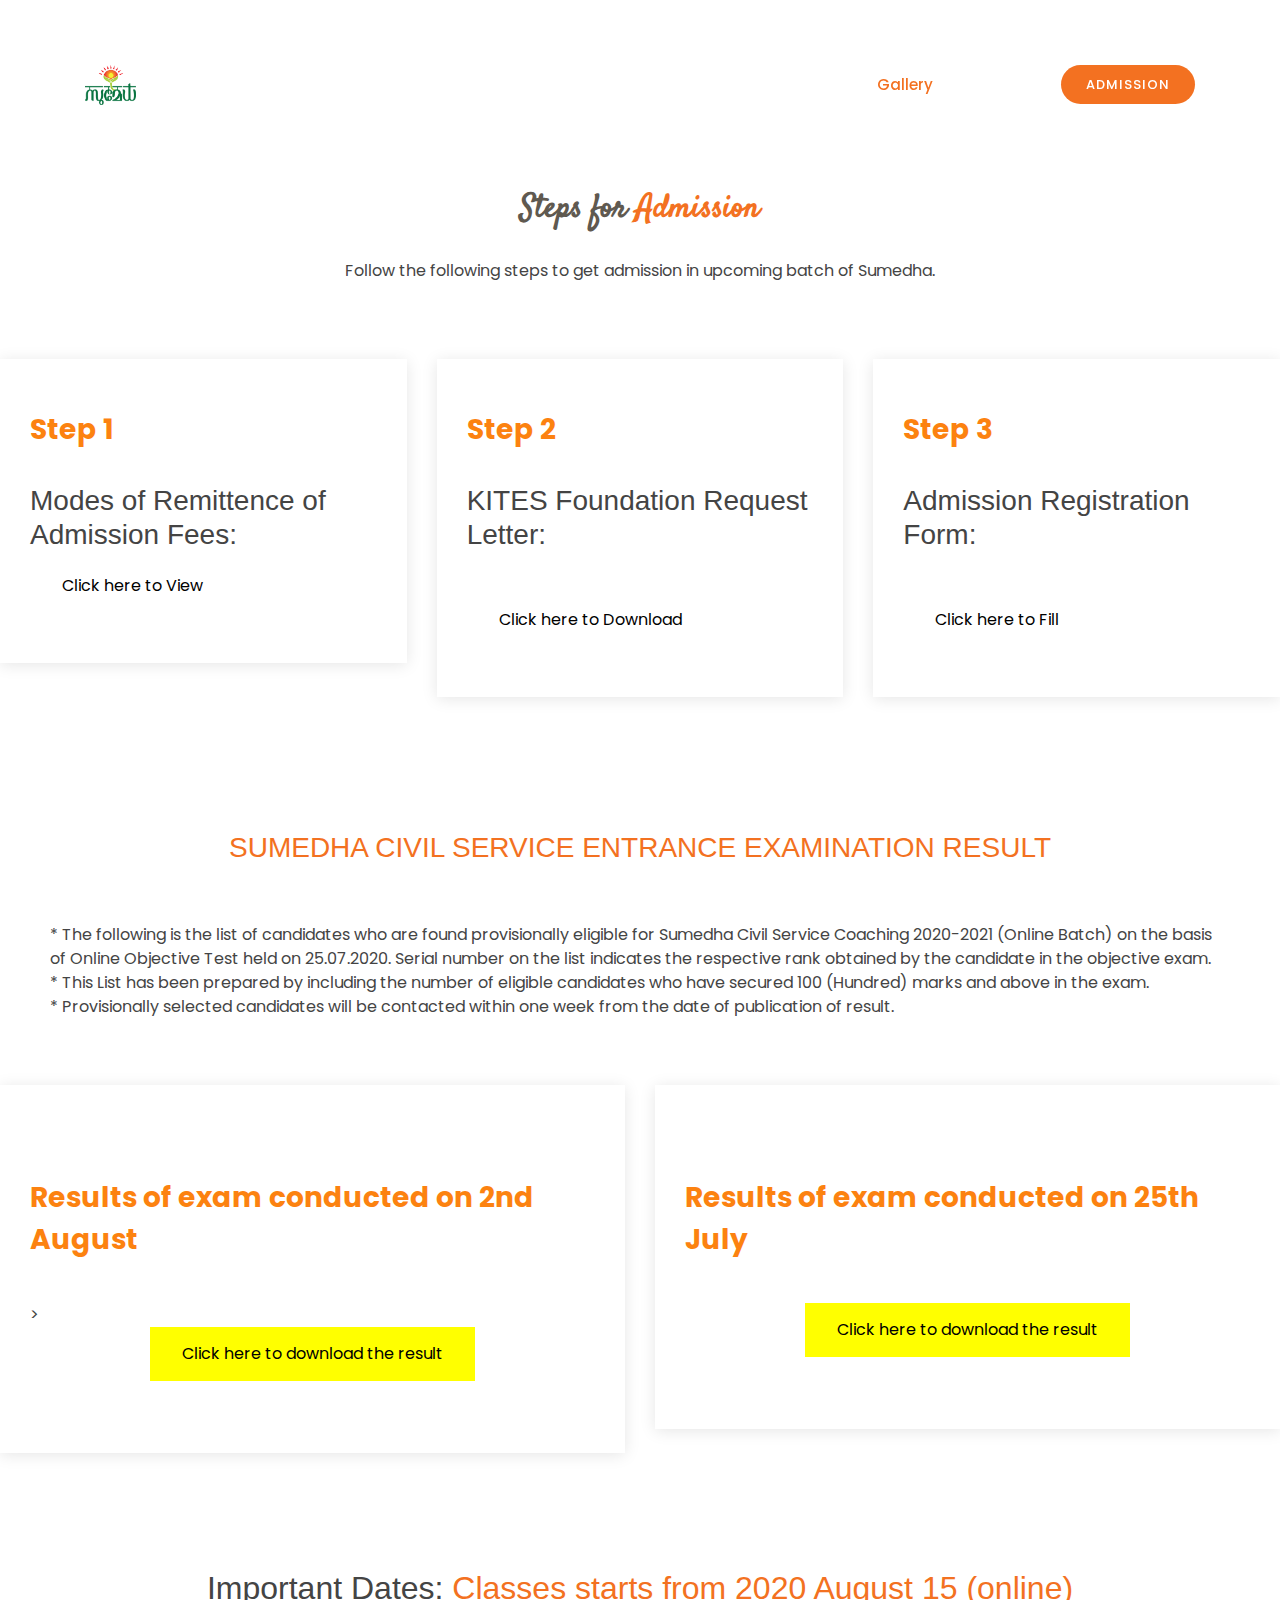
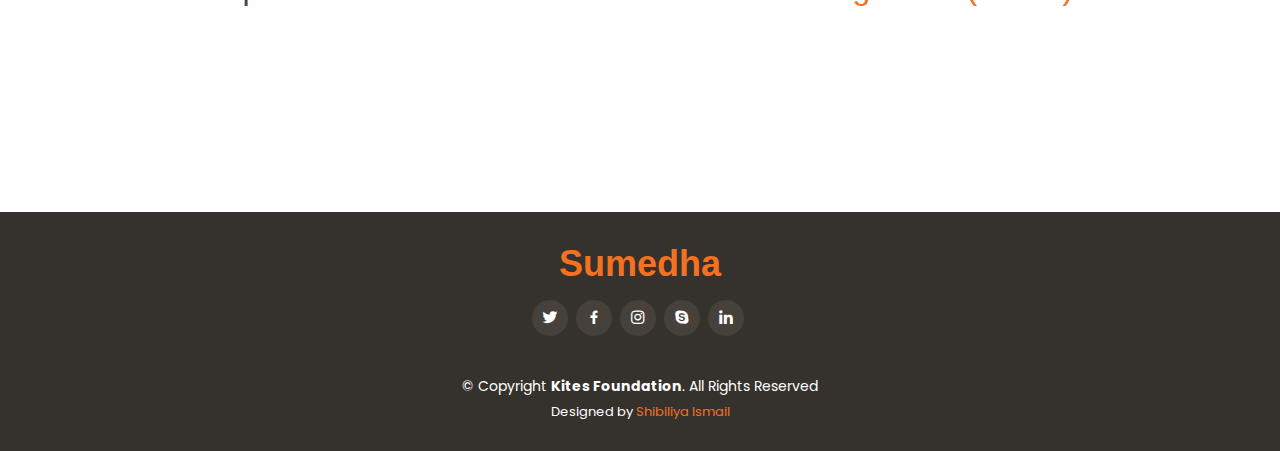
<file: adm.html>
<!DOCTYPE html>
<html lang="en">

<head>
  <meta charset="utf-8">
  <meta content="width=device-width, initial-scale=1.0" name="viewport">

  <title>Sumedha</title>
  <meta content="" name="descriptison">
  <meta content="" name="keywords">

  <!-- Favicons -->
  <link href="assets/img/logo.png" rel="icon">
  <link href="assets/img/logo.png" rel="apple-touch-icon">

  <!-- Google Fonts -->
  <link href="https://fonts.googleapis.com/css?family=Poppins:300,300i,400,400i,600,600i,700,700i|Satisfy|Comic+Neue:300,300i,400,400i,700,700i" rel="stylesheet">

  <!-- Vendor CSS Files -->
  <link href="assets/vendor/bootstrap/css/bootstrap.min.css" rel="stylesheet">
  <link href="assets/vendor/icofont/icofont.min.css" rel="stylesheet">
  <link href="assets/vendor/boxicons/css/boxicons.min.css" rel="stylesheet">
  <link href="assets/vendor/animate.css/animate.min.css" rel="stylesheet">
  <link href="assets/vendor/venobox/venobox.css" rel="stylesheet">
  <link href="assets/vendor/owl.carousel/assets/owl.carousel.min.css" rel="stylesheet">

  <!-- Template Main CSS File -->
  <link href="assets/css/style.css" rel="stylesheet">

 
</head>

<body>

  
  <!-- ======= Header ======= -->
  <header id="header" class="fixed-top d-flex align-items-center header-transparent">
    <div class="container d-flex align-items-center">

      <div class="logo mr-auto" >
        
        <!-- Uncomment below if you prefer to use an image logo -->
         <a href="index.html"><img src="assets/img/logo.png" alt="" class="img-fluid"></a>
        <!-- <h1 class="text-light"><a href="index.html"><span>Sumedha</span></a></h1>-->
      </div>

      <nav class="nav-menu d-none d-lg-block">
        <ul>
          <li ><a href="index.html">Home</a></li>
          <li><a href="index.html#about">About</a></li>
          <li><a href="index.html#dir">Director Board</a></li>
          
          <li><a href="index.html#projects">Projects</a></li>
          
          <!--<li class="dropdown">
            <a class="dropdown-toggle" data-toggle="dropdown" href="#projects">Projects
              <span class="caret"></span>
            </a>
            <ul class="dropdown-menu" style="color: #444444;">
              <li><a href="#projects" style="color: #444444;">Sumedha Civil Service Program</a></li>
              <li><a href="#tab-2" style="color: #444444;">Sumedha Quiz Festival</a></li>
              <li><a href="#tab-3" style="color: #444444;">Sumedha Club</a></li>
            </ul>
          </li>-->
          <li class="active"><a href="gallery.html">Gallery</a></li>
          
          <li><a href="index.html#contact">Contact</a></li>

          <li class="book-a-table text-center"><a href="adm.html">Admission</a></li>
        </ul>
      </nav><!--.nav-menu -->

    </div>
  </header><!-- End Header -->




<!-- ======= About Section ======= -->
<section id="adm" class="why-us">
    <div class="container">
        <div class="section-title">
            <h2><br><br><br>Steps for <span style="color: #f37121">Admission</span></h2></div>
            <center><p>
               Follow the following steps to get admission in upcoming batch of Sumedha. </p></center></div>
  
        
      </div>
  <section id="v" >
      <div class="row">

  
  
        <div class="col-lg-4 mt-4 mt-lg-0">
          <div class="box">
            <span>Step 1</span>
            <h3 style="font-family: 'Franklin Gothic Medium', 'Arial Narrow', Arial, sans-serif;"><br>Modes of Remittence of Admission Fees:<br></h3>
            <a href="fee.html">
                <button class="button" style="background-color:white;border: none;
                  color: black;
                  padding: 15px 32px;
                  text-align: center;
                  text-decoration: none;
                  display: inline-block;
                  font-size: 16px;">Click here to View</button></a></div>
        </div>
  
        <div class="col-lg-4 mt-4 mt-lg-0">
          <div class="box">
            <span>Step 2</span>
            <h3 style="font-family: 'Franklin Gothic Medium', 'Arial Narrow', Arial, sans-serif;"><br>KITES Foundation Request Letter:<br><br></h3>
            <a href="Request Letter.pdf"download>
                <button class="button" style="background-color:white;border: none;
                  color: black;
                  padding: 15px 32px;
                  text-align: center;
                  text-decoration: none;
                  display: inline-block;
                  font-size: 16px;">Click here to Download</button></a>
          </div>
        </div>
  
        <div class="col-lg-4 mt-4 mt-lg-0">
          <div class="box">
            <span>Step 3</span>
            <h3 style="font-family: 'Franklin Gothic Medium', 'Arial Narrow', Arial, sans-serif;"><br>Admission Registration Form:<br><br></h3>
            <a href="https://docs.google.com/forms/d/1WE13N4GthHQxSXQbkGsGd7Lsr4SzHvtrNeEb7pMchMk/edit?ts=5f2802df">
                <button class="button" style="background-color:white;border: none;
                  color: black;
                  padding: 15px 32px;
                  text-align: center;
                  text-decoration: none;
                  display: inline-block;
                  font-size: 16px;">Click here to Fill</button></a>
   </div>
        </div>
  
      </div>

      <div class="con">
          
  

    <center>
      <h3 style="font-family: 'Franklin Gothic Medium', 'Arial Narrow', Arial, sans-serif;color: #f37121;"><br><br><br><br>SUMEDHA CIVIL SERVICE ENTRANCE EXAMINATION RESULT</h3>

    </center>
    <p style="padding: 50px 50px;">* The following is the list of candidates who are found provisionally eligible for Sumedha Civil
      Service Coaching 2020-2021 (Online Batch) on the basis of Online Objective Test held on
      25.07.2020. Serial number on the list indicates the respective rank obtained by the candidate in
      the objective exam.<br>
      * This List has been prepared by including the number of eligible candidates who have secured
      100 (Hundred) marks and above in the exam.<br>
      * Provisionally selected candidates will be contacted within one week from the date of publication
      of result.</p>

      </div>
<div class="row">
  <div class="col-lg-6 mt-6 mt-lg-0">
    <div class="box">
      <span><br>Results of exam conducted on 2nd August<br><br></span>>
      <center><a href="SUMEDHA CIVIL SERVICE ENTRANCE EXAMINATION New.pdf" download><button class="button" style="background-color:yellow;border: none;
        color: black;
        padding: 15px 32px;
        text-align: center;
        text-decoration: none;
        display: inline-block;
        font-size: 16px;">Click here to download the result</button></a>
        <p><br></p></div>
      </center></div>
    <div class="col-lg-6 mt-6 mt-lg-0">
      <div class="box">
        <span><br>Results of exam conducted on 25th July<br><br></span>
         <center><a href="RESULT SUMEDHA CIVIL SERVICE ENTRANCE EXAMINATION (2).pdf" download><button class="button" style="background-color:yellow;border: none;
          color: black;
          padding: 15px 32px;
          text-align: center;
          text-decoration: none;
          display: inline-block;
          font-size: 16px;">Click here to download the result</button></a>
          <p><br></p></div>
        </center>
        </div>
    </div>
  </div>

</div>

      <center>
        <h2 style="font-family: 'Franklin Gothic Medium', 'Arial Narrow', Arial, sans-serif;"><br><br><br>Important Dates:<span style="color: #f37121;"> Classes starts from 2020 August 15 (online)<br><br><br></span></h2>
    </center>    
    
    </section>
    </div>
  </section><!-- End Whu Us Section -->





  <!-- ======= Footer ======= -->
  <footer id="footer">
    <div class="container">
      <h3 style="font-style: normal; font-family: Arial, Helvetica, sans-serif;">Sumedha</h3>
      
      <div class="social-links">
        <a href="#" class="twitter"><i class="bx bxl-twitter"></i></a>
        <a href="#" class="facebook"><i class="bx bxl-facebook"></i></a>
        <a href="#" class="instagram"><i class="bx bxl-instagram"></i></a>
        <a href="#" class="google-plus"><i class="bx bxl-skype"></i></a>
        <a href="#" class="linkedin"><i class="bx bxl-linkedin"></i></a>
      </div>
      <div class="copyright">
        &copy; Copyright <strong><span>Kites Foundation</span></strong>. All Rights Reserved
      </div>
      <div class="credits">
        <!-- All the links in the footer should remain intact. -->
        <!-- You can delete the links only if you purchased the pro version. -->
        <!-- Licensing information: https://bootstrapmade.com/license/ -->
        <!-- Purchase the pro version with working PHP/AJAX contact form: https://bootstrapmade.com/delicious-free-restaurant-bootstrap-theme/ -->
        Designed by <a href="https://bootstrapmade.com/">Shibiliya Ismail</a>
      </div>
    </div>
  </footer><!-- End Footer -->

  <a href="#" class="back-to-top"><i class="icofont-simple-up"></i></a>

  <!-- Vendor JS Files -->
  <script src="assets/vendor/jquery/jquery.min.js"></script>
  <script src="assets/vendor/bootstrap/js/bootstrap.bundle.min.js"></script>
  <script src="assets/vendor/jquery.easing/jquery.easing.min.js"></script>
  <script src="assets/vendor/php-email-form/validate.js"></script>
  <script src="assets/vendor/jquery-sticky/jquery.sticky.js"></script>
  <script src="assets/vendor/isotope-layout/isotope.pkgd.min.js"></script>
  <script src="assets/vendor/venobox/venobox.min.js"></script>
  <script src="assets/vendor/owl.carousel/owl.carousel.min.js"></script>

  <!-- Template Main JS File -->
  <script src="assets/js/main.js"></script>
  <script>
    $(function()
    {
        function after_form_submitted(data)
        {
            if(data.result == 'success')
            {
                $('form#reused_form').hide();
                $('#success_message').show();
                $('#error_message').hide();
            }
            else
            {
                $('#error_message').append('<ul></ul>');
    
                jQuery.each(data.errors,function(key,val)
                {
                    $('#error_message ul').append('<li>'+key+':'+val+'</li>');
                });
                $('#success_message').hide();
                $('#error_message').show();
    
                //reverse the response on the button
                $('button[type="button"]', $form).each(function()
                {
                    $btn = $(this);
                    label = $btn.prop('orig_label');
                    if(label)
                    {
                        $btn.prop('type','submit' );
                        $btn.text(label);
                        $btn.prop('orig_label','');
                    }
                });
    
            }//else
        }
    
      $('#reused_form').submit(function(e)
          {
            e.preventDefault();
    
            $form = $(this);
            //show some response on the button
            $('button[type="submit"]', $form).each(function()
            {
                $btn = $(this);
                $btn.prop('type','button' );
                $btn.prop('orig_label',$btn.text());
                $btn.text('Sending ...');
            });
    
    
                        $.ajax({
                    type: "POST",
                    url: 'contact.php',
                    data: $form.serialize(),
                    success: after_form_submitted,
                    dataType: 'json'
                });
    
          });
    });
    </script>
</body>

</html>
</file>
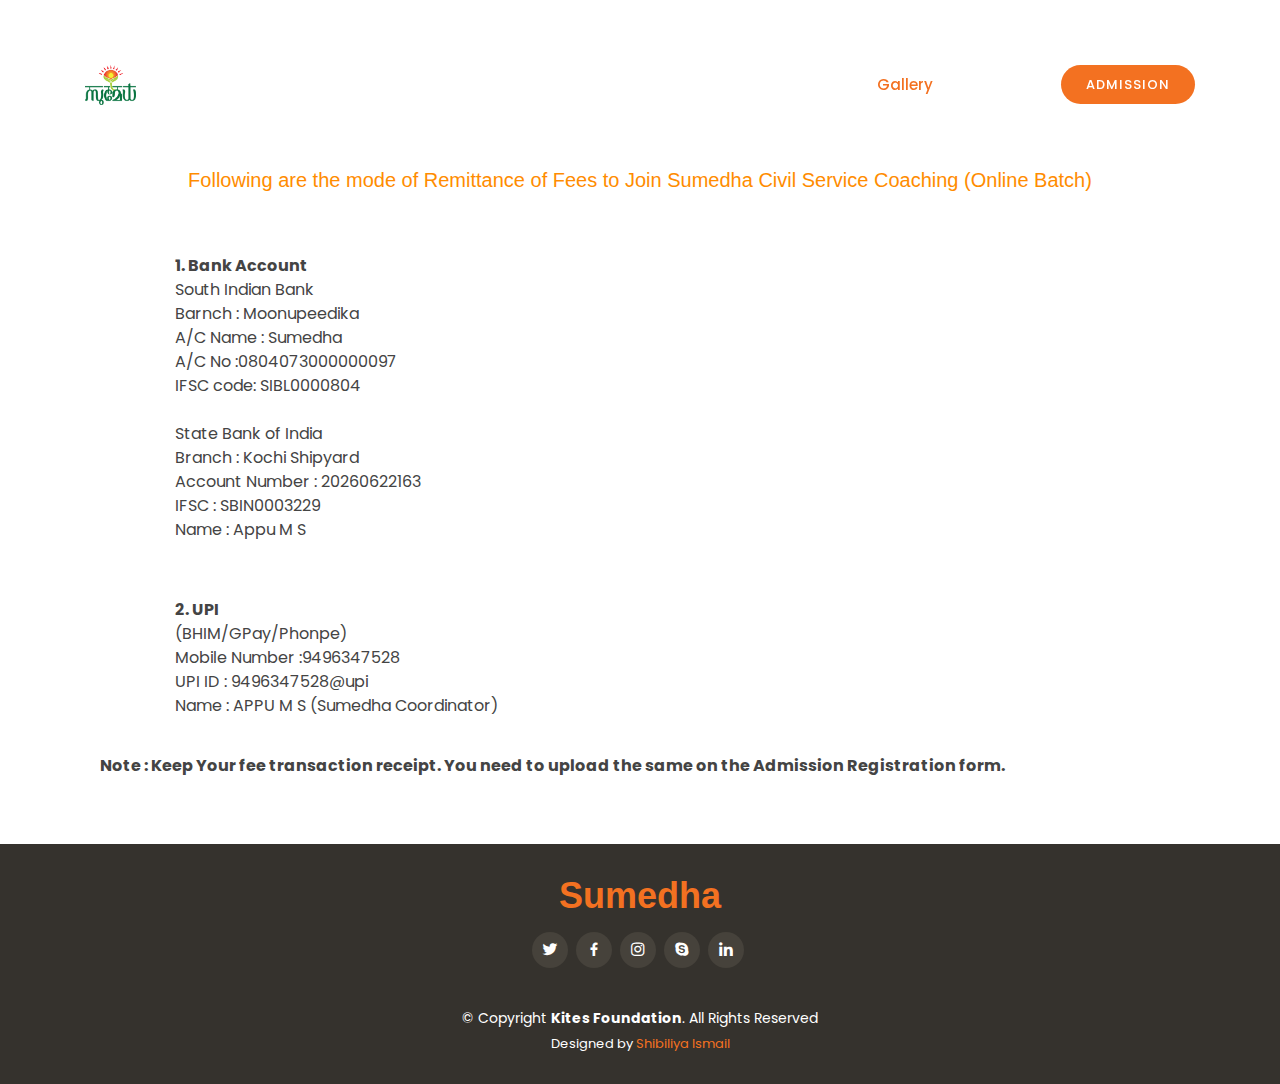
<file: fee.html>
<!DOCTYPE html>
<html lang="en">

<head>
  <meta charset="utf-8">
  <meta content="width=device-width, initial-scale=1.0" name="viewport">

  <title>Sumedha</title>
  <meta content="" name="descriptison">
  <meta content="" name="keywords">

  <!-- Favicons -->
  <link href="assets/img/logo.png" rel="icon">
  <link href="assets/img/logo.png" rel="apple-touch-icon">

  <!-- Google Fonts -->
  <link href="https://fonts.googleapis.com/css?family=Poppins:300,300i,400,400i,600,600i,700,700i|Satisfy|Comic+Neue:300,300i,400,400i,700,700i" rel="stylesheet">

  <!-- Vendor CSS Files -->
  <link href="assets/vendor/bootstrap/css/bootstrap.min.css" rel="stylesheet">
  <link href="assets/vendor/icofont/icofont.min.css" rel="stylesheet">
  <link href="assets/vendor/boxicons/css/boxicons.min.css" rel="stylesheet">
  <link href="assets/vendor/animate.css/animate.min.css" rel="stylesheet">
  <link href="assets/vendor/venobox/venobox.css" rel="stylesheet">
  <link href="assets/vendor/owl.carousel/assets/owl.carousel.min.css" rel="stylesheet">

  <!-- Template Main CSS File -->
  <link href="assets/css/style.css" rel="stylesheet">

 
</head>

<body>

  
  <!-- ======= Header ======= -->
  <header id="header" class="fixed-top d-flex align-items-center header-transparent">
    <div class="container d-flex align-items-center">

      <div class="logo mr-auto" >
        
        <!-- Uncomment below if you prefer to use an image logo -->
         <a href="index.html"><img src="assets/img/logo.png" alt="" class="img-fluid"></a>
        <!-- <h1 class="text-light"><a href="index.html"><span>Sumedha</span></a></h1>-->
      </div>

      <nav class="nav-menu d-none d-lg-block">
        <ul>
          <li ><a href="index.html">Home</a></li>
          <li><a href="index.html#about">About</a></li>
          <li><a href="index.html#dir">Director Board</a></li>
          
          <li><a href="index.html#projects">Projects</a></li>
          
          <!--<li class="dropdown">
            <a class="dropdown-toggle" data-toggle="dropdown" href="#projects">Projects
              <span class="caret"></span>
            </a>
            <ul class="dropdown-menu" style="color: #444444;">
              <li><a href="#projects" style="color: #444444;">Sumedha Civil Service Program</a></li>
              <li><a href="#tab-2" style="color: #444444;">Sumedha Quiz Festival</a></li>
              <li><a href="#tab-3" style="color: #444444;">Sumedha Club</a></li>
            </ul>
          </li>-->
          <li class="active"><a href="gallery.html">Gallery</a></li>
          
          <li><a href="index.html#contact">Contact</a></li>

          <li class="book-a-table text-center"><a href="adm.html">Admission</a></li>
        </ul>
      </nav><!--.nav-menu -->

    </div>
  </header><!-- End Header -->




  <center>
    <h5 style="color:	#FF8C00;font-family: Arial, Helvetica, sans-serif;"><br />
    <br />
    <br />
    <br />
    <br>
    <br>
    <br>
    Following are the mode of Remittance of Fees to Join Sumedha Civil Service Coaching (Online Batch)<br><br></h5></center>
    
    <p style="padding: 30px 175px;">  
    <strong>1. Bank Account</strong><br />
    South Indian Bank<br />
    Barnch : Moonupeedika<br />
    A/C Name : Sumedha<br />
    A/C No :0804073000000097<br />
    IFSC code: SIBL0000804<br /><br />
    State Bank of India<br />
    Branch : Kochi Shipyard<br />
    Account Number : 20260622163<br />
    IFSC : SBIN0003229<br />
    Name : Appu M S
    
    <p style="padding: 10px 175px;">
    <strong>2. UPI</strong><br />
    (BHIM/GPay/Phonpe)<br />
    Mobile Number :9496347528<br />
    UPI ID : 9496347528@upi<br />
    Name : APPU M S (Sumedha Coordinator)<br />
    <p style="padding: 10px 100px;">
    <strong>Note : Keep Your fee transaction receipt. You need to upload the same on the Admission Registration form.</strong>
    
      <p><br></p></div>
    </center>
    
    
    
    





  <!-- ======= Footer ======= -->
  <footer id="footer">
    <div class="container">
      <h3 style="font-style: normal; font-family: Arial, Helvetica, sans-serif;">Sumedha</h3>
      
      <div class="social-links">
        <a href="#" class="twitter"><i class="bx bxl-twitter"></i></a>
        <a href="#" class="facebook"><i class="bx bxl-facebook"></i></a>
        <a href="#" class="instagram"><i class="bx bxl-instagram"></i></a>
        <a href="#" class="google-plus"><i class="bx bxl-skype"></i></a>
        <a href="#" class="linkedin"><i class="bx bxl-linkedin"></i></a>
      </div>
      <div class="copyright">
        &copy; Copyright <strong><span>Kites Foundation</span></strong>. All Rights Reserved
      </div>
      <div class="credits">
        <!-- All the links in the footer should remain intact. -->
        <!-- You can delete the links only if you purchased the pro version. -->
        <!-- Licensing information: https://bootstrapmade.com/license/ -->
        <!-- Purchase the pro version with working PHP/AJAX contact form: https://bootstrapmade.com/delicious-free-restaurant-bootstrap-theme/ -->
        Designed by <a href="https://bootstrapmade.com/">Shibiliya Ismail</a>
      </div>
    </div>
  </footer><!-- End Footer -->

  <a href="#" class="back-to-top"><i class="icofont-simple-up"></i></a>

  <!-- Vendor JS Files -->
  <script src="assets/vendor/jquery/jquery.min.js"></script>
  <script src="assets/vendor/bootstrap/js/bootstrap.bundle.min.js"></script>
  <script src="assets/vendor/jquery.easing/jquery.easing.min.js"></script>
  <script src="assets/vendor/php-email-form/validate.js"></script>
  <script src="assets/vendor/jquery-sticky/jquery.sticky.js"></script>
  <script src="assets/vendor/isotope-layout/isotope.pkgd.min.js"></script>
  <script src="assets/vendor/venobox/venobox.min.js"></script>
  <script src="assets/vendor/owl.carousel/owl.carousel.min.js"></script>

  <!-- Template Main JS File -->
  <script src="assets/js/main.js"></script>
  <script>
    $(function()
    {
        function after_form_submitted(data)
        {
            if(data.result == 'success')
            {
                $('form#reused_form').hide();
                $('#success_message').show();
                $('#error_message').hide();
            }
            else
            {
                $('#error_message').append('<ul></ul>');
    
                jQuery.each(data.errors,function(key,val)
                {
                    $('#error_message ul').append('<li>'+key+':'+val+'</li>');
                });
                $('#success_message').hide();
                $('#error_message').show();
    
                //reverse the response on the button
                $('button[type="button"]', $form).each(function()
                {
                    $btn = $(this);
                    label = $btn.prop('orig_label');
                    if(label)
                    {
                        $btn.prop('type','submit' );
                        $btn.text(label);
                        $btn.prop('orig_label','');
                    }
                });
    
            }//else
        }
    
      $('#reused_form').submit(function(e)
          {
            e.preventDefault();
    
            $form = $(this);
            //show some response on the button
            $('button[type="submit"]', $form).each(function()
            {
                $btn = $(this);
                $btn.prop('type','button' );
                $btn.prop('orig_label',$btn.text());
                $btn.text('Sending ...');
            });
    
    
                        $.ajax({
                    type: "POST",
                    url: 'contact.php',
                    data: $form.serialize(),
                    success: after_form_submitted,
                    dataType: 'json'
                });
    
          });
    });
    </script>
</body>

</html>
</file>
<file: assets/vendor/venobox/venobox.css>
/* ------ venobox.css --------*/
.vbox-overlay *, .vbox-overlay *:before, .vbox-overlay *:after{
    -webkit-backface-visibility: hidden;
    -webkit-box-sizing:border-box;
    -moz-box-sizing:border-box;
    box-sizing:border-box;
}
.vbox-overlay * { 
    -webkit-backface-visibility: visible;
    backface-visibility: visible;
}
.vbox-overlay{
    display: -webkit-flex;
    display: flex;
    -webkit-flex-direction: column;
    flex-direction: column;
    -webkit-justify-content: center;
    justify-content: center;
    -webkit-align-items: center;
    align-items: center;
    position: fixed;
    left: 0;
    top: 0;
    bottom: 0;
    right: 0;
    z-index: 999999;
}

/* ----- navigation ----- */
.vbox-title{
    width: 100%;
    height: 40px;
    float: left;
    text-align: center;
    line-height: 28px;
    font-size: 12px;
    padding: 6px 50px;
    overflow: hidden;
    position: fixed;
    display: none;
    left: 0;
    z-index: 89;
}
.vbox-close{
    cursor: pointer;
    position: fixed;
    top: -1px;
    right: 0;
    width: 50px;
    height: 40px;
    padding: 6px;
    display: block;
    background-position:10px center;
    overflow: hidden;
    font-size: 24px;
    line-height: 1;
    text-align: center;
    z-index: 99;
}
.vbox-left{
    cursor: pointer;
    position: fixed;
    left: 0;
    height: 40px;
    overflow: hidden;
    line-height: 28px;
    font-size: 12px;
    z-index: 99;
    display: flex;
    align-items:center;
}
.vbox-num{
    display: inline-block;
    margin: 6px 0 6px 15px;
}
/* ----- Social share ----- */
.vbox-share{
    line-height: 28px;
    font-size: 12px;
    overflow: hidden;
    position: fixed;
    left: 0;
    z-index: 98;
    display: flex;
    align-items:center;
    justify-content: center;
    width: 100%;
    text-align: center;
}
.vbox-share svg{
    max-height: 28px;
    width: 28px;
    z-index: 10;
    margin-left: 12px;
    margin-top: 6px;
    margin-bottom: 6px;
    vertical-align: middle;
}


/* ----- navigation ARROWS ----- */
.vbox-next, .vbox-prev{
    position: fixed;
    top: 50%;
    margin-top: -15px;
    overflow: hidden;
    cursor: pointer;
    display: block;
    width: 45px;
    height: 45px;
    z-index: 99;
}
.vbox-next span, .vbox-prev span{
    position: relative;
    width: 20px;
    height: 20px;
    border: 2px solid transparent;
    border-top-color: #B6B6B6;
    border-right-color: #B6B6B6;
    text-indent: -100px;
    position: absolute;
    top: 8px;
    display: block;
}
.vbox-prev{
    left: 15px;
}
.vbox-next{
    right: 15px;
}
.vbox-prev span{
    left: 10px;
    -ms-transform: rotate(-135deg);
    -webkit-transform: rotate(-135deg);
    transform: rotate(-135deg);
}
.vbox-next span{
    -ms-transform: rotate(45deg);
    -webkit-transform: rotate(45deg);
    transform: rotate(45deg);
    right: 10px;
}
/* ------- inline window ------ */
.vbox-inline{
    width: 420px;
    height: 315px;
    height: 70vh;
    padding: 10px;
    background: #fff;
    margin: 0 auto;
    overflow: auto;
    text-align: left;
}
/* ------- Video & iFrames window ------ */
.venoframe{
    max-width: 100%;
    width: 100%;
    border: none;
    width: 100%;
    height: 260px;
    height: 70vh;
}
.venoframe.vbvid{
    height: 260px;
}
@media (min-width: 768px) {
    .venoframe, .vbox-inline{
        width: 90%;
        height: 360px;
        height: 70vh;
    }
    .venoframe.vbvid{
        width: 640px;
        height: 360px;
    }
}
@media (min-width: 992px) {
    .venoframe, .vbox-inline{
        max-width: 1200px;
        width: 80%;
        height: 540px;
        height: 70vh;
    }
    .venoframe.vbvid{
        width: 960px;
        height: 540px;
    }
}
/* 
Please do NOT edit this part! 
or at least read this note: http://i.imgur.com/7C0ws9e.gif
*/
.vbox-open{
    overflow: hidden;
}
.vbox-container{
    position: absolute;
    left: 0;
    right: 0;
    top: 0;
    bottom: 0;
    overflow-x: hidden;
    overflow-y: scroll;
    overflow-scrolling: touch;
    -webkit-overflow-scrolling: touch;
    z-index: 20;
    max-height: 100%;

}

.vbox-content{
    text-align: center;
    float: left;
    width: 100%;
    position: relative;
    overflow: hidden;
    padding: 20px 4%;
}
.vbox-container img{
    max-width: 100%;
    height: auto;
}
.vbox-figlio{
    box-shadow: 0 0 12px rgba(0,0,0,0.19), 0 6px 6px rgba(0,0,0,0.23);
    max-width: 100%;
    text-align: initial;
}
img.vbox-figlio{
    -webkit-user-select: none;
-khtml-user-select: none;
-moz-user-select: none;
-o-user-select: none;
user-select: none;
}
.vbox-content.swipe-left{
    margin-left: -200px !important;
}
.vbox-content.swipe-right{
    margin-left: 200px !important;
}
.vbox-animated{
    webkit-transition: margin 300ms ease-out;
    transition: margin 300ms ease-out;
}

/* ---------- preloader ----------
 * SPINKIT 
 * http://tobiasahlin.com/spinkit/
-------------------------------- */
.sk-double-bounce,.sk-rotating-plane{width:40px;height:40px;margin:40px auto}.sk-rotating-plane{background-color:#333;-webkit-animation:sk-rotatePlane 1.2s infinite ease-in-out;animation:sk-rotatePlane 1.2s infinite ease-in-out}@-webkit-keyframes sk-rotatePlane{0%{-webkit-transform:perspective(120px) rotateX(0) rotateY(0);transform:perspective(120px) rotateX(0) rotateY(0)}50%{-webkit-transform:perspective(120px) rotateX(-180.1deg) rotateY(0);transform:perspective(120px) rotateX(-180.1deg) rotateY(0)}100%{-webkit-transform:perspective(120px) rotateX(-180deg) rotateY(-179.9deg);transform:perspective(120px) rotateX(-180deg) rotateY(-179.9deg)}}@keyframes sk-rotatePlane{0%{-webkit-transform:perspective(120px) rotateX(0) rotateY(0);transform:perspective(120px) rotateX(0) rotateY(0)}50%{-webkit-transform:perspective(120px) rotateX(-180.1deg) rotateY(0);transform:perspective(120px) rotateX(-180.1deg) rotateY(0)}100%{-webkit-transform:perspective(120px) rotateX(-180deg) rotateY(-179.9deg);transform:perspective(120px) rotateX(-180deg) rotateY(-179.9deg)}}.sk-double-bounce{position:relative}.sk-double-bounce .sk-child{width:100%;height:100%;border-radius:50%;background-color:#333;opacity:.6;position:absolute;top:0;left:0;-webkit-animation:sk-doubleBounce 2s infinite ease-in-out;animation:sk-doubleBounce 2s infinite ease-in-out}.sk-chasing-dots .sk-child,.sk-spinner-pulse,.sk-three-bounce .sk-child{background-color:#333;border-radius:100%}.sk-double-bounce .sk-double-bounce2{-webkit-animation-delay:-1s;animation-delay:-1s}@-webkit-keyframes sk-doubleBounce{0%,100%{-webkit-transform:scale(0);transform:scale(0)}50%{-webkit-transform:scale(1);transform:scale(1)}}@keyframes sk-doubleBounce{0%,100%{-webkit-transform:scale(0);transform:scale(0)}50%{-webkit-transform:scale(1);transform:scale(1)}}.sk-wave{margin:40px auto;width:50px;height:40px;text-align:center;font-size:10px}.sk-wave .sk-rect{background-color:#333;height:100%;width:6px;display:inline-block;-webkit-animation:sk-waveStretchDelay 1.2s infinite ease-in-out;animation:sk-waveStretchDelay 1.2s infinite ease-in-out}.sk-wave .sk-rect1{-webkit-animation-delay:-1.2s;animation-delay:-1.2s}.sk-wave .sk-rect2{-webkit-animation-delay:-1.1s;animation-delay:-1.1s}.sk-wave .sk-rect3{-webkit-animation-delay:-1s;animation-delay:-1s}.sk-wave .sk-rect4{-webkit-animation-delay:-.9s;animation-delay:-.9s}.sk-wave .sk-rect5{-webkit-animation-delay:-.8s;animation-delay:-.8s}@-webkit-keyframes sk-waveStretchDelay{0%,100%,40%{-webkit-transform:scaleY(.4);transform:scaleY(.4)}20%{-webkit-transform:scaleY(1);transform:scaleY(1)}}@keyframes sk-waveStretchDelay{0%,100%,40%{-webkit-transform:scaleY(.4);transform:scaleY(.4)}20%{-webkit-transform:scaleY(1);transform:scaleY(1)}}.sk-wandering-cubes{margin:40px auto;width:40px;height:40px;position:relative}.sk-wandering-cubes .sk-cube{background-color:#333;width:10px;height:10px;position:absolute;top:0;left:0;-webkit-animation:sk-wanderingCube 1.8s ease-in-out -1.8s infinite both;animation:sk-wanderingCube 1.8s ease-in-out -1.8s infinite both}.sk-chasing-dots,.sk-spinner-pulse{width:40px;height:40px;margin:40px auto}.sk-wandering-cubes .sk-cube2{-webkit-animation-delay:-.9s;animation-delay:-.9s}@-webkit-keyframes sk-wanderingCube{0%{-webkit-transform:rotate(0);transform:rotate(0)}25%{-webkit-transform:translateX(30px) rotate(-90deg) scale(.5);transform:translateX(30px) rotate(-90deg) scale(.5)}50%{-webkit-transform:translateX(30px) translateY(30px) rotate(-179deg);transform:translateX(30px) translateY(30px) rotate(-179deg)}50.1%{-webkit-transform:translateX(30px) translateY(30px) rotate(-180deg);transform:translateX(30px) translateY(30px) rotate(-180deg)}75%{-webkit-transform:translateX(0) translateY(30px) rotate(-270deg) scale(.5);transform:translateX(0) translateY(30px) rotate(-270deg) scale(.5)}100%{-webkit-transform:rotate(-360deg);transform:rotate(-360deg)}}@keyframes sk-wanderingCube{0%{-webkit-transform:rotate(0);transform:rotate(0)}25%{-webkit-transform:translateX(30px) rotate(-90deg) scale(.5);transform:translateX(30px) rotate(-90deg) scale(.5)}50%{-webkit-transform:translateX(30px) translateY(30px) rotate(-179deg);transform:translateX(30px) translateY(30px) rotate(-179deg)}50.1%{-webkit-transform:translateX(30px) translateY(30px) rotate(-180deg);transform:translateX(30px) translateY(30px) rotate(-180deg)}75%{-webkit-transform:translateX(0) translateY(30px) rotate(-270deg) scale(.5);transform:translateX(0) translateY(30px) rotate(-270deg) scale(.5)}100%{-webkit-transform:rotate(-360deg);transform:rotate(-360deg)}}.sk-spinner-pulse{-webkit-animation:sk-pulseScaleOut 1s infinite ease-in-out;animation:sk-pulseScaleOut 1s infinite ease-in-out}@-webkit-keyframes sk-pulseScaleOut{0%{-webkit-transform:scale(0);transform:scale(0)}100%{-webkit-transform:scale(1);transform:scale(1);opacity:0}}@keyframes sk-pulseScaleOut{0%{-webkit-transform:scale(0);transform:scale(0)}100%{-webkit-transform:scale(1);transform:scale(1);opacity:0}}.sk-chasing-dots{position:relative;text-align:center;-webkit-animation:sk-chasingDotsRotate 2s infinite linear;animation:sk-chasingDotsRotate 2s infinite linear}.sk-chasing-dots .sk-child{width:60%;height:60%;display:inline-block;position:absolute;top:0;-webkit-animation:sk-chasingDotsBounce 2s infinite ease-in-out;animation:sk-chasingDotsBounce 2s infinite ease-in-out}.sk-chasing-dots .sk-dot2{top:auto;bottom:0;-webkit-animation-delay:-1s;animation-delay:-1s}@-webkit-keyframes sk-chasingDotsRotate{100%{-webkit-transform:rotate(360deg);transform:rotate(360deg)}}@keyframes sk-chasingDotsRotate{100%{-webkit-transform:rotate(360deg);transform:rotate(360deg)}}@-webkit-keyframes sk-chasingDotsBounce{0%,100%{-webkit-transform:scale(0);transform:scale(0)}50%{-webkit-transform:scale(1);transform:scale(1)}}@keyframes sk-chasingDotsBounce{0%,100%{-webkit-transform:scale(0);transform:scale(0)}50%{-webkit-transform:scale(1);transform:scale(1)}}.sk-three-bounce{margin:40px auto;width:80px;text-align:center}.sk-three-bounce .sk-child{width:20px;height:20px;display:inline-block;-webkit-animation:sk-three-bounce 1.4s ease-in-out 0s infinite both;animation:sk-three-bounce 1.4s ease-in-out 0s infinite both}.sk-circle .sk-child:before,.sk-fading-circle .sk-circle:before{display:block;border-radius:100%;content:'';background-color:#333}.sk-three-bounce .sk-bounce1{-webkit-animation-delay:-.32s;animation-delay:-.32s}.sk-three-bounce .sk-bounce2{-webkit-animation-delay:-.16s;animation-delay:-.16s}@-webkit-keyframes sk-three-bounce{0%,100%,80%{-webkit-transform:scale(0);transform:scale(0)}40%{-webkit-transform:scale(1);transform:scale(1)}}@keyframes sk-three-bounce{0%,100%,80%{-webkit-transform:scale(0);transform:scale(0)}40%{-webkit-transform:scale(1);transform:scale(1)}}.sk-circle{margin:40px auto;width:40px;height:40px;position:relative}.sk-circle .sk-child{width:100%;height:100%;position:absolute;left:0;top:0}.sk-circle .sk-child:before{margin:0 auto;width:15%;height:15%;-webkit-animation:sk-circleBounceDelay 1.2s infinite ease-in-out both;animation:sk-circleBounceDelay 1.2s infinite ease-in-out both}.sk-circle .sk-circle2{-webkit-transform:rotate(30deg);-ms-transform:rotate(30deg);transform:rotate(30deg)}.sk-circle .sk-circle3{-webkit-transform:rotate(60deg);-ms-transform:rotate(60deg);transform:rotate(60deg)}.sk-circle .sk-circle4{-webkit-transform:rotate(90deg);-ms-transform:rotate(90deg);transform:rotate(90deg)}.sk-circle .sk-circle5{-webkit-transform:rotate(120deg);-ms-transform:rotate(120deg);transform:rotate(120deg)}.sk-circle .sk-circle6{-webkit-transform:rotate(150deg);-ms-transform:rotate(150deg);transform:rotate(150deg)}.sk-circle .sk-circle7{-webkit-transform:rotate(180deg);-ms-transform:rotate(180deg);transform:rotate(180deg)}.sk-circle .sk-circle8{-webkit-transform:rotate(210deg);-ms-transform:rotate(210deg);transform:rotate(210deg)}.sk-circle .sk-circle9{-webkit-transform:rotate(240deg);-ms-transform:rotate(240deg);transform:rotate(240deg)}.sk-circle .sk-circle10{-webkit-transform:rotate(270deg);-ms-transform:rotate(270deg);transform:rotate(270deg)}.sk-circle .sk-circle11{-webkit-transform:rotate(300deg);-ms-transform:rotate(300deg);transform:rotate(300deg)}.sk-circle .sk-circle12{-webkit-transform:rotate(330deg);-ms-transform:rotate(330deg);transform:rotate(330deg)}.sk-circle .sk-circle2:before{-webkit-animation-delay:-1.1s;animation-delay:-1.1s}.sk-circle .sk-circle3:before{-webkit-animation-delay:-1s;animation-delay:-1s}.sk-circle .sk-circle4:before{-webkit-animation-delay:-.9s;animation-delay:-.9s}.sk-circle .sk-circle5:before{-webkit-animation-delay:-.8s;animation-delay:-.8s}.sk-circle .sk-circle6:before{-webkit-animation-delay:-.7s;animation-delay:-.7s}.sk-circle .sk-circle7:before{-webkit-animation-delay:-.6s;animation-delay:-.6s}.sk-circle .sk-circle8:before{-webkit-animation-delay:-.5s;animation-delay:-.5s}.sk-circle .sk-circle9:before{-webkit-animation-delay:-.4s;animation-delay:-.4s}.sk-circle .sk-circle10:before{-webkit-animation-delay:-.3s;animation-delay:-.3s}.sk-circle .sk-circle11:before{-webkit-animation-delay:-.2s;animation-delay:-.2s}.sk-circle .sk-circle12:before{-webkit-animation-delay:-.1s;animation-delay:-.1s}@-webkit-keyframes sk-circleBounceDelay{0%,100%,80%{-webkit-transform:scale(0);transform:scale(0)}40%{-webkit-transform:scale(1);transform:scale(1)}}@keyframes sk-circleBounceDelay{0%,100%,80%{-webkit-transform:scale(0);transform:scale(0)}40%{-webkit-transform:scale(1);transform:scale(1)}}.sk-cube-grid{width:40px;height:40px;margin:40px auto}.sk-cube-grid .sk-cube{width:33.33%;height:33.33%;background-color:#333;float:left;-webkit-animation:sk-cubeGridScaleDelay 1.3s infinite ease-in-out;animation:sk-cubeGridScaleDelay 1.3s infinite ease-in-out}.sk-cube-grid .sk-cube1{-webkit-animation-delay:.2s;animation-delay:.2s}.sk-cube-grid .sk-cube2{-webkit-animation-delay:.3s;animation-delay:.3s}.sk-cube-grid .sk-cube3{-webkit-animation-delay:.4s;animation-delay:.4s}.sk-cube-grid .sk-cube4{-webkit-animation-delay:.1s;animation-delay:.1s}.sk-cube-grid .sk-cube5{-webkit-animation-delay:.2s;animation-delay:.2s}.sk-cube-grid .sk-cube6{-webkit-animation-delay:.3s;animation-delay:.3s}.sk-cube-grid .sk-cube7{-webkit-animation-delay:0ms;animation-delay:0ms}.sk-cube-grid .sk-cube8{-webkit-animation-delay:.1s;animation-delay:.1s}.sk-cube-grid .sk-cube9{-webkit-animation-delay:.2s;animation-delay:.2s}@-webkit-keyframes sk-cubeGridScaleDelay{0%,100%,70%{-webkit-transform:scale3D(1,1,1);transform:scale3D(1,1,1)}35%{-webkit-transform:scale3D(0,0,1);transform:scale3D(0,0,1)}}@keyframes sk-cubeGridScaleDelay{0%,100%,70%{-webkit-transform:scale3D(1,1,1);transform:scale3D(1,1,1)}35%{-webkit-transform:scale3D(0,0,1);transform:scale3D(0,0,1)}}.sk-fading-circle{margin:40px auto;width:40px;height:40px;position:relative}.sk-fading-circle .sk-circle{width:100%;height:100%;position:absolute;left:0;top:0}.sk-fading-circle .sk-circle:before{margin:0 auto;width:15%;height:15%;-webkit-animation:sk-circleFadeDelay 1.2s infinite ease-in-out both;animation:sk-circleFadeDelay 1.2s infinite ease-in-out both}.sk-fading-circle .sk-circle2{-webkit-transform:rotate(30deg);-ms-transform:rotate(30deg);transform:rotate(30deg)}.sk-fading-circle .sk-circle3{-webkit-transform:rotate(60deg);-ms-transform:rotate(60deg);transform:rotate(60deg)}.sk-fading-circle .sk-circle4{-webkit-transform:rotate(90deg);-ms-transform:rotate(90deg);transform:rotate(90deg)}.sk-fading-circle .sk-circle5{-webkit-transform:rotate(120deg);-ms-transform:rotate(120deg);transform:rotate(120deg)}.sk-fading-circle .sk-circle6{-webkit-transform:rotate(150deg);-ms-transform:rotate(150deg);transform:rotate(150deg)}.sk-fading-circle .sk-circle7{-webkit-transform:rotate(180deg);-ms-transform:rotate(180deg);transform:rotate(180deg)}.sk-fading-circle .sk-circle8{-webkit-transform:rotate(210deg);-ms-transform:rotate(210deg);transform:rotate(210deg)}.sk-fading-circle .sk-circle9{-webkit-transform:rotate(240deg);-ms-transform:rotate(240deg);transform:rotate(240deg)}.sk-fading-circle .sk-circle10{-webkit-transform:rotate(270deg);-ms-transform:rotate(270deg);transform:rotate(270deg)}.sk-fading-circle .sk-circle11{-webkit-transform:rotate(300deg);-ms-transform:rotate(300deg);transform:rotate(300deg)}.sk-fading-circle .sk-circle12{-webkit-transform:rotate(330deg);-ms-transform:rotate(330deg);transform:rotate(330deg)}.sk-fading-circle .sk-circle2:before{-webkit-animation-delay:-1.1s;animation-delay:-1.1s}.sk-fading-circle .sk-circle3:before{-webkit-animation-delay:-1s;animation-delay:-1s}.sk-fading-circle .sk-circle4:before{-webkit-animation-delay:-.9s;animation-delay:-.9s}.sk-fading-circle .sk-circle5:before{-webkit-animation-delay:-.8s;animation-delay:-.8s}.sk-fading-circle .sk-circle6:before{-webkit-animation-delay:-.7s;animation-delay:-.7s}.sk-fading-circle .sk-circle7:before{-webkit-animation-delay:-.6s;animation-delay:-.6s}.sk-fading-circle .sk-circle8:before{-webkit-animation-delay:-.5s;animation-delay:-.5s}.sk-fading-circle .sk-circle9:before{-webkit-animation-delay:-.4s;animation-delay:-.4s}.sk-fading-circle .sk-circle10:before{-webkit-animation-delay:-.3s;animation-delay:-.3s}.sk-fading-circle .sk-circle11:before{-webkit-animation-delay:-.2s;animation-delay:-.2s}.sk-fading-circle .sk-circle12:before{-webkit-animation-delay:-.1s;animation-delay:-.1s}@-webkit-keyframes sk-circleFadeDelay{0%,100%,39%{opacity:0}40%{opacity:1}}@keyframes sk-circleFadeDelay{0%,100%,39%{opacity:0}40%{opacity:1}}.sk-folding-cube{margin:40px auto;width:40px;height:40px;position:relative;-webkit-transform:rotateZ(45deg);transform:rotateZ(45deg)}.sk-folding-cube .sk-cube{float:left;width:50%;height:50%;position:relative;-webkit-transform:scale(1.1);-ms-transform:scale(1.1);transform:scale(1.1)}.sk-folding-cube .sk-cube:before{content:'';position:absolute;top:0;left:0;width:100%;height:100%;background-color:#333;-webkit-animation:sk-foldCubeAngle 2.4s infinite linear both;animation:sk-foldCubeAngle 2.4s infinite linear both;-webkit-transform-origin:100% 100%;-ms-transform-origin:100% 100%;transform-origin:100% 100%}.sk-folding-cube .sk-cube2{-webkit-transform:scale(1.1) rotateZ(90deg);transform:scale(1.1) rotateZ(90deg)}.sk-folding-cube .sk-cube3{-webkit-transform:scale(1.1) rotateZ(180deg);transform:scale(1.1) rotateZ(180deg)}.sk-folding-cube .sk-cube4{-webkit-transform:scale(1.1) rotateZ(270deg);transform:scale(1.1) rotateZ(270deg)}.sk-folding-cube .sk-cube2:before{-webkit-animation-delay:.3s;animation-delay:.3s}.sk-folding-cube .sk-cube3:before{-webkit-animation-delay:.6s;animation-delay:.6s}.sk-folding-cube .sk-cube4:before{-webkit-animation-delay:.9s;animation-delay:.9s}@-webkit-keyframes sk-foldCubeAngle{0%,10%{-webkit-transform:perspective(140px) rotateX(-180deg);transform:perspective(140px) rotateX(-180deg);opacity:0}25%,75%{-webkit-transform:perspective(140px) rotateX(0);transform:perspective(140px) rotateX(0);opacity:1}100%,90%{-webkit-transform:perspective(140px) rotateY(180deg);transform:perspective(140px) rotateY(180deg);opacity:0}}@keyframes sk-foldCubeAngle{0%,10%{-webkit-transform:perspective(140px) rotateX(-180deg);transform:perspective(140px) rotateX(-180deg);opacity:0}25%,75%{-webkit-transform:perspective(140px) rotateX(0);transform:perspective(140px) rotateX(0);opacity:1}100%,90%{-webkit-transform:perspective(140px) rotateY(180deg);transform:perspective(140px) rotateY(180deg);opacity:0}}
</file>
<file: assets/css/style.css>
/**
* Template Name: Delicious - v2.1.0
* Template URL: https://bootstrapmade.com/delicious-free-restaurant-bootstrap-theme/
* Author: BootstrapMade.com
* License: https://bootstrapmade.com/license/
*/

/*--------------------------------------------------------------
# General
--------------------------------------------------------------*/
body {
  font-family: "Poppins", sans-serif;
  color: #444444;
}

a {
  color: #F37121;
}

a:hover {
  color: #fbeec1;
  text-decoration: none;
}

h1, h2, h3, h4, h5, h6 {
  font-family: "Satisfy", sans-serif;
}

/*--------------------------------------------------------------
# Back to top button
--------------------------------------------------------------*/
.back-to-top {
  position: fixed;
  display: none;
  right: 15px;
  bottom: 15px;
  z-index: 99999;
}

.back-to-top i {
  display: flex;
  align-items: center;
  justify-content: center;
  font-size: 24px;
  width: 40px;
  height: 40px;
  border-radius: 50px;
  background: #F37121;
  color: #fff;
  transition: all 0.4s;
}

.back-to-top i:hover {
  background: #fc8210;
  color: #fff;
}

/*--------------------------------------------------------------
# Top Bar
--------------------------------------------------------------*/
#topbar {
  padding: 0;
  font-size: 15px;
  height: 50px;
  transition: all 0.5s;
  background: rgba(26, 24, 22, 0.8);
  color: rgba(255, 255, 255, 0.7);
}

#topbar.topbar-transparent {
  background: transparent;
}

#topbar.topbar-scrolled {
  top: -50px;
}

#topbar i {
  color: #ffb03b;
}

#topbar i + i {
  margin-left: 15px;
}

/*--------------------------------------------------------------
# Header
--------------------------------------------------------------*/
#header {
  top: 50px;
  height: 70px;
  z-index: 997;
  transition: all 0.5s;
  padding: 10px 0;
  background: #fbeec1;
}

#header.header-transparent {
  background: transparent;
}

#header.header-scrolled {
  top: 0;
  background: rgba(26, 24, 22, 0.85);
}

#header .logo h1 {
  font-size: 28px;
  margin: 0;
  line-height: 1;
  font-weight: 400;
  letter-spacing: 3px;
}

#header .logo h1 a, #header .logo h1 a:hover {
  color: #fff;
  text-decoration: none;
}

#header .logo img {
  padding: 0;
  margin: 0;
  max-height: 40px;
}

@media (max-width: 992px) {
  #header {
    top: 0;
    background: rgba(26, 24, 22, 0.85);
  }
}

/*--------------------------------------------------------------
# Navigation Menu
--------------------------------------------------------------*/
/* Desktop Navigation */
.nav-menu, .nav-menu * {
  margin: 0;
  padding: 0;
  list-style: none;
}

.nav-menu > ul > li {
  position: relative;
  white-space: nowrap;
  float: left;
}

.nav-menu a {
  display: block;
  position: relative;
  color: white;
  padding: 9px 14px;
  transition: 0.3s;
  font-size: 15px;
  font-weight: 500;
  font-family: "Poppins", sans-serif;
}

.nav-menu a:hover, .nav-menu .active > a, .nav-menu li:hover > a {
  color: #F37121;
  text-decoration: none;
}

.nav-menu .book-a-table a {
  background: #F37121;
  color: #fff;
  border-radius: 50px;
  margin: 0 0 0 20px;
  padding: 10px 25px;
  text-transform: uppercase;
  font-size: 13px;
  font-weight: 500;
  letter-spacing: 1px;
  transition: 0.3s;
}

.nav-menu .book-a-table a:hover {
  background: #fc8210;
  color: #fff;
}

.nav-menu .drop-down ul {
  display: block;
  position: absolute;
  left: 0;
  top: calc(100% + 30px);
  z-index: 99;
  opacity: 0;
  visibility: hidden;
  padding: 10px 0;
  background: #fff;
  box-shadow: 0px 0px 30px rgba(127, 137, 161, 0.25);
  transition: ease all 0.3s;
}

.nav-menu .drop-down:hover > ul {
  opacity: 1;
  top: 100%;
  visibility: visible;
}

.nav-menu .drop-down li {
  min-width: 180px;
  
  position: relative;
}

.nav-menu .drop-down ul a {
  padding: 10px 20px;
  font-size: 14px;
  font-weight: 500;
  text-transform: none;
  color: #a79e92;
}

.nav-menu .drop-down ul a:hover, .nav-menu .drop-down ul .active > a, .nav-menu .drop-down ul li:hover > a {
  color: #F37121;
}

.nav-menu .dropdown .dropdown-menu:hover > ul{
  color: #F37121;
}

.nav-menu .drop-down > a:after {
  content: "\ea99";
  font-family: IcoFont;
  padding-left: 5px;
}

.nav-menu .drop-down .drop-down ul {
  top: 0;
  left: calc(100% - 30px);
}

.nav-menu .drop-down .drop-down:hover > ul {
  opacity: 1;
  top: 0;
  left: 100%;
}

.nav-menu .drop-down .drop-down > a {
  padding-right: 35px;
}

.nav-menu .drop-down .drop-down > a:after {
  content: "\eaa0";
  font-family: IcoFont;
  position: absolute;
  right: 15px;
}

@media (max-width: 1366px) {
  .nav-menu .drop-down .drop-down ul {
    left: -90%;
  }
  .nav-menu .drop-down .drop-down:hover > ul {
    left: -100%;
  }
  .nav-menu .drop-down .drop-down > a:after {
    content: "\ea9d";
  }
}

/* Mobile Navigation */
.mobile-nav-toggle {
  position: fixed;
  right: 15px;
  top: 15px;
  z-index: 9998;
  border: 0;
  background: none;
  font-size: 24px;
  transition: all 0.4s;
  outline: none !important;
  line-height: 1;
  cursor: pointer;
  text-align: right;
}

.mobile-nav-toggle i {
  color: #fff;
}

.mobile-nav {
  position: fixed;
  top: 55px;
  right: 15px;
  bottom: 15px;
  left: 15px;
  z-index: 9999;
  overflow-y: auto;
  background: #fff;
  transition: ease-in-out 0.2s;
  opacity: 0;
  visibility: hidden;
  border-radius: 10px;
  padding: 10px 0;
}

.mobile-nav * {
  margin: 0;
  padding: 0;
  list-style: none;
}

.mobile-nav a {
  display: block;
  position: relative;
  color: #433f39;
  padding: 10px 20px;
  font-weight: 500;
  outline: none;
}

.mobile-nav a:hover, .mobile-nav .active > a, .mobile-nav li:hover > a {
  color: #F37121;
  text-decoration: none;
}

.mobile-nav .book-a-table a {
  background: #F37121;
  color: #fff;
  border-radius: 50px;
  margin: 0 0 0 20px;
  padding: 10px 25px;
  text-transform: uppercase;
  font-size: 13px;
  font-weight: 500;
  letter-spacing: 1px;
  transition: 0.3s;
  display: inline-block;
}

.mobile-nav .book-a-table a:hover {
  background: #fc8210;
  color: #fff;
}

.mobile-nav .drop-down > a:after {
  content: "\ea99";
  font-family: IcoFont;
  padding-left: 10px;
  position: absolute;
  right: 15px;
}

.mobile-nav .active.drop-down > a:after {
  content: "\eaa1";
}

.mobile-nav .drop-down > a {
  padding-right: 35px;
}

.mobile-nav .drop-down ul {
  display: none;
  overflow: hidden;
}

.mobile-nav .drop-down li {
  padding-left: 20px;
}

.mobile-nav-overly {
  width: 100%;
  height: 100%;
  z-index: 9997;
  top: 0;
  left: 0;
  position: fixed;
  background: rgba(39, 37, 34, 0.6);
  overflow: hidden;
  display: none;
  transition: ease-in-out 0.2s;
}

.mobile-nav-active {
  overflow: hidden;
}

.mobile-nav-active .mobile-nav {
  opacity: 1;
  visibility: visible;
}

.mobile-nav-active .mobile-nav-toggle i {
  color: #fff;
}

/*--------------------------------------------------------------
# Hero Section
--------------------------------------------------------------*/
#hero {
  width: 100%;
  height: 100%;
  background-color: rgba(39, 37, 34, 0.8);
  overflow: hidden;
  padding: 0;
}

#hero .carousel-item {
  width: 100%;
  height: 100%;
  background-size: cover;
  background-position: center;
  background-repeat: no-repeat;
}

#hero .carousel-item::before {
  content: '';
  background-color: rgba(12, 11, 10, 0.5);
  position: absolute;
  top: 0;
  right: 0;
  left: 0;
  bottom: 0;
}

#hero .carousel-container {
  display: flex;
  justify-content: center;
  align-items: center;
  position: absolute;
  bottom: 0;
  top: 0;
  left: 0;
  right: 0;
}

#hero .carousel-content {
  text-align: center;
}

#hero h2 {
  color: #fff;
  margin-bottom: 30px;
  font-size: 48px;
  font-weight: 700;
}

#hero h2 span {
  color: #F37121;
  font-style: normal;
  font-family: sans-serif;
}

#hero p {
  width: 80%;
  -webkit-animation-delay: 0.4s;
  animation-delay: 0.4s;
  margin: 0 auto 30px auto;
  color: #fff;
}

#hero .carousel-inner .carousel-item {
  transition-property: opacity;
  background-position: center top;
}

#hero .carousel-inner .carousel-item,
#hero .carousel-inner .active.carousel-item-left,
#hero .carousel-inner .active.carousel-item-right {
  opacity: 0;
}

#hero .carousel-inner .active,
#hero .carousel-inner .carousel-item-next.carousel-item-left,
#hero .carousel-inner .carousel-item-prev.carousel-item-right {
  opacity: 1;
  transition: 0.5s;
}

#hero .carousel-inner .carousel-item-next,
#hero .carousel-inner .carousel-item-prev,
#hero .carousel-inner .active.carousel-item-left,
#hero .carousel-inner .active.carousel-item-right {
  left: 0;
  transform: translate3d(0, 0, 0);
}

#hero .carousel-control-prev, #hero .carousel-control-next {
  width: 10%;
  opacity: 1;
}

#hero .carousel-control-next-icon, #hero .carousel-control-prev-icon {
  background: none;
  font-size: 36px;
  line-height: 1;
  width: auto;
  height: auto;
  background: rgba(255, 255, 255, 0.1);
  border-radius: 50px;
  padding: 10px;
  transition: 0.3s;
  color: rgba(255, 255, 255, 0.5);
}

#hero .carousel-control-next-icon:hover, #hero .carousel-control-prev-icon:hover {
  background: rgba(255, 255, 255, 0.2);
  color: rgba(255, 255, 255, 0.8);
}

#hero .carousel-indicators li {
  cursor: pointer;
}

#hero .btn-menu, #hero .btn-book {
  font-weight: 600;
  font-size: 13px;
  letter-spacing: 1px;
  text-transform: uppercase;
  display: inline-block;
  padding: 12px 30px;
  border-radius: 50px;
  transition: 0.5s;
  line-height: 1;
  margin: 0 10px;
  -webkit-animation-delay: 0.8s;
  animation-delay: 0.8s;
  color: #fff;
  border: 2px solid #bc986a;
}

#hero .btn-menu:hover, #hero .btn-book:hover {
  background: #F37121;
  color: #fff;
}

@media (max-width: 768px) {
  #hero h2 {
    font-size: 28px;
  }
}

@media (min-width: 1024px) {
  #hero p {
    width: 50%;
  }
  #hero .carousel-control-prev, #hero .carousel-control-next {
    width: 5%;
  }
}

.about .form {
  width: 100%;
  box-shadow: 0 0 24px 0 rgba(0, 0, 0, 0.12);
  padding: 30px;
  background: #fff;
}

.about .form .form-group {
  padding-bottom: 8px;
}

.about .form .validate {
  display: none;
  color: red;
  margin: 0 0 15px 0;
  font-weight: 400;
  font-size: 13px;
}

.about .form .error-message {
  display: none;
  color: #fff;
  background: #ed3c0d;
  text-align: center;
  padding: 15px;
  font-weight: 600;
}

.about .form .sent-message {
  display: none;
  color: #fff;
  background: #18d26e;
  text-align: center;
  padding: 15px;
  font-weight: 600;
}

.about .form .loading {
  display: none;
  background: #fff;
  text-align: center;
  padding: 15px;
}

.about .form .loading:before {
  content: "";
  display: inline-block;
  border-radius: 50%;
  width: 24px;
  height: 24px;
  margin: 0 10px -6px 0;
  border: 3px solid #18d26e;
  border-top-color: #eee;
  -webkit-animation: animate-loading 1s linear infinite;
  animation: animate-loading 1s linear infinite;
}

.about .form input, .about .form textarea {
  border-radius: 0;
  box-shadow: none;
  font-size: 14px;
}

.about .form input {
  height: 44px;
}

.about .form textarea {
  padding: 10px 12px;
}

.about .form button[type="submit"] {
  background: #bc986a;
  border: 0;
  padding: 10px 24px;
  color: #fff;
  transition: 0.4s;
  border-radius: 50px;
}

.about .form button[type="submit"]:hover {
  background: #daad86;
}

@-webkit-keyframes animate-loading {
  0% {
    transform: rotate(0deg);
  }
  100% {
    transform: rotate(360deg);
  }
}

@keyframes animate-loading {
  0% {
    transform: rotate(0deg);
  }
  100% {
    transform: rotate(360deg);
  }
}
/*--------------------------------------------------------------
# Sections General
--------------------------------------------------------------*/
section {
  padding: 60px 0;
}

.section-bg {
  background-color: white;
}

.section-title {
  text-align: center;
  padding-bottom: 30px;
}

.section-title h2 {
  margin: 15px 0 0 0;
  font-size: 32px;
  font-weight: 700;
  color: #5f5950;
}

.section-title h2 span {
  color: #ffb03b;
}

.section-title p {
  margin: 15px auto 0 auto;
  font-weight: 300;
}

@media (min-width: 1024px) {
  .section-title p {
    width: 50%;
  }
}

/*--------------------------------------------------------------
# Breadcrumbs
--------------------------------------------------------------*/
.breadcrumbs {
  padding: 20px 0;
  background-color: #f2f1ef;
  min-height: 40px;
  margin-top: 120px;
}

@media (max-width: 992px) {
  .breadcrumbs {
    margin-top: 70px;
  }
}

.breadcrumbs h2 {
  font-size: 24px;
  font-weight: 300;
  margin: 0;
}

@media (max-width: 992px) {
  .breadcrumbs h2 {
    margin: 0 0 10px 0;
  }
}

.breadcrumbs ol {
  display: flex;
  flex-wrap: wrap;
  list-style: none;
  padding: 0;
  margin: 0;
  font-size: 14px;
}

.breadcrumbs ol li + li {
  padding-left: 10px;
}

.breadcrumbs ol li + li::before {
  display: inline-block;
  padding-right: 10px;
  color: #6c757d;
  content: "/";
}

@media (max-width: 768px) {
  .breadcrumbs .d-flex {
    display: block !important;
  }
  .breadcrumbs ol {
    display: block;
  }
  .breadcrumbs ol li {
    display: inline-block;
  }
}

/*--------------------------------------------------------------
# About
--------------------------------------------------------------*/
.about {
  background: #fffaf3;
}

.about .content {
  padding: 0 80px;
}

.about .content h3 {
  font-weight: 400;
  font-size: 34px;
  color: #5f5950;
}

.about .content h4 {
  font-size: 20px;
  font-weight: 700;
  margin-top: 5px;
}

.about .content p {
  font-size: 15px;
  color: #848484;
}

.about .content ul {
  list-style: none;
  padding: 0;
}

.about .content ul li + li {
  margin-top: 15px;
}

.about .content ul li {
  position: relative;
  padding-left: 26px;
}

.about .content ul i {
  font-size: 20px;
  color: #ffb03b;
  position: absolute;
  left: 0;
  top: 2px;
}

.about .content p:last-child {
  margin-bottom: 0;
}

.about .video-box {
  background-size: cover;
  background-repeat: no-repeat;
  background-position: center center;
  min-height: 400px;
  position: relative;
}

.about .play-btn {
  width: 94px;
  height: 94px;
  background: radial-gradient(#ffb03b 50%, rgba(255, 176, 59, 0.4) 52%);
  border-radius: 50%;
  display: block;
  position: absolute;
  left: calc(50% - 47px);
  top: calc(50% - 47px);
  overflow: hidden;
}

.about .play-btn::after {
  content: '';
  position: absolute;
  left: 50%;
  top: 50%;
  transform: translateX(-40%) translateY(-50%);
  width: 0;
  height: 0;
  border-top: 10px solid transparent;
  border-bottom: 10px solid transparent;
  border-left: 15px solid #fff;
  z-index: 100;
  transition: all 400ms cubic-bezier(0.55, 0.055, 0.675, 0.19);
}

.about .play-btn::before {
  content: '';
  position: absolute;
  width: 120px;
  height: 120px;
  -webkit-animation-delay: 0s;
  animation-delay: 0s;
  -webkit-animation: pulsate-btn 2s;
  animation: pulsate-btn 2s;
  -webkit-animation-direction: forwards;
  animation-direction: forwards;
  -webkit-animation-iteration-count: infinite;
  animation-iteration-count: infinite;
  -webkit-animation-timing-function: steps;
  animation-timing-function: steps;
  opacity: 1;
  border-radius: 50%;
  border: 5px solid rgba(255, 176, 59, 0.7);
  top: -15%;
  left: -15%;
  background: rgba(198, 16, 0, 0);
}

.about .play-btn:hover::after {
  border-left: 15px solid #ffb03b;
  transform: scale(20);
}

.about .play-btn:hover::before {
  content: '';
  position: absolute;
  left: 50%;
  top: 50%;
  transform: translateX(-40%) translateY(-50%);
  width: 0;
  height: 0;
  border: none;
  border-top: 10px solid transparent;
  border-bottom: 10px solid transparent;
  border-left: 15px solid #fff;
  z-index: 200;
  -webkit-animation: none;
  animation: none;
  border-radius: 0;
}

@media (max-width: 1024px) {
  .about .content, .about .accordion-list {
    padding-left: 0;
    padding-right: 0;
  }
}

@media (max-width: 992px) {
  .about .content {
    padding-top: 30px;
  }
  .about .accordion-list {
    padding-bottom: 30px;
  }
}

@-webkit-keyframes pulsate-btn {
  0% {
    transform: scale(0.6, 0.6);
    opacity: 1;
  }
  100% {
    transform: scale(1, 1);
    opacity: 0;
  }
}

@keyframes pulsate-btn {
  0% {
    transform: scale(0.6, 0.6);
    opacity: 1;
  }
  100% {
    transform: scale(1, 1);
    opacity: 0;
  }
}

/*--------------------------------------------------------------
# Whu Us
--------------------------------------------------------------*/
.why-us .box {
  padding: 50px 30px;
  box-shadow: 0px 2px 15px rgba(0, 0, 0, 0.1);
  transition: all ease-in-out 0.3s;
}

.why-us .box span {
  display: block;
  font-size: 28px;
  font-weight: 700;
  color: #fc8210;
}

.why-us .box h4 {
  font-size: 24px;
  font-weight: 600;
  padding: 0;
  margin: 20px 0;
  color: #6c665c;
}

.why-us .box p {
  color: #aaaaaa;
  font-size: 15px;
  margin: 0;
  padding: 0;
}

.why-us .box:hover {
  background: #F37121;
  padding: 30px 30px 70px 30px;
  box-shadow: 10px 15px 30px rgba(0, 0, 0, 0.18);
}

.why-us .box:hover span, .why-us .box:hover h4, .why-us .box:hover p {
  color: #fff;
}

/*--------------------------------------------------------------
# Menu Section
--------------------------------------------------------------*/
.menu #menu-flters {
  padding: 0;
  margin: 0 auto 0 auto;
  list-style: none;
  text-align: center;
  border-radius: 50px;
}

.menu #menu-flters li {
  cursor: pointer;
  display: inline-block;
  padding: 8px 16px 10px 16px;
  font-size: 14px;
  font-weight: 500;
  line-height: 1;
  color: #444444;
  margin: 0 3px 10px 3px;
  transition: all ease-in-out 0.3s;
  background: #fff;
  border: 2px solid #ffb03b;
  border-radius: 50px;
}

.menu #menu-flters li:hover, .menu #menu-flters li.filter-active {
  color: #fff;
  background: #ffb03b;
}

.menu #menu-flters li:last-child {
  margin-right: 0;
}

.menu .menu-content {
  margin-top: 30px;
  overflow: hidden;
  display: flex;
  justify-content: space-between;
  position: relative;
}

.menu .menu-content::after {
  content: "......................................................................"
 "...................................................................."
 "....................................................................";
  position: absolute;
  left: 20px;
  right: 0;
  top: -4px;
  z-index: 1;
  color: #dad8d4;
  font-family: Arial, "Helvetica Neue", Helvetica, sans-serif;
}

.menu .menu-content a {
  padding-right: 10px;
  background: #fff;
  position: relative;
  z-index: 3;
  font-weight: 700;
  color: #ff9b08;
}

.menu .menu-content span {
  background: #fff;
  position: relative;
  z-index: 3;
  padding: 0 10px;
  font-weight: 600;
}

.menu .menu-ingredients {
  font-style: italic;
  font-size: 14px;
  font-family: "Comic Neue", sans-serif;
  color: #948c81;
}

/*--------------------------------------------------------------
# Specials
--------------------------------------------------------------*/
.specials {
  overflow: hidden;
}

.specials .nav-tabs {
  border: 0;
}

.specials .nav-link {
  border: 0;
  padding: 12px 15px 12px 0;
  transition: 0.3s;
  color: #433f39;
  border-radius: 0;
  border-right: 2px solid #e8e7e4;
  font-weight: 600;
  font-size: 15px;
}

.specials .nav-link:hover {
  color: #ffb03b;
}

.specials .nav-link.active {
  color: #ffb03b;
  border-color: #ffb03b;
}

.specials .tab-pane.active {
  -webkit-animation: fadeIn 0.5s ease-out;
  animation: fadeIn 0.5s ease-out;
}

.specials .details h3 {
  font-size: 26px;
  font-weight: 600;
  margin-bottom: 20px;
  color: #433f39;
}

.specials .details p {
  color: #777777;
}

.specials .details p:last-child {
  margin-bottom: 0;
}

@media (max-width: 992px) {
  .specials .nav-link {
    border: 0;
    padding: 15px;
  }
  .specials .nav-link.active {
    color: #fff;
    background: #ffb03b;
  }
}

/*--------------------------------------------------------------
# Events
--------------------------------------------------------------*/
.events {
  background: url(../img/events-bg.jpg) center center no-repeat;
  background-size: cover;
  position: relative;
}

.events::before {
  content: '';
  background-color: rgba(12, 11, 10, 0.8);
  position: absolute;
  top: 0;
  right: 0;
  left: 0;
  bottom: 0;
}

.events .section-title h2 {
  color: #fff;
}

.events .container {
  position: relative;
}

@media (min-width: 1024px) {
  .events {
    background-attachment: fixed;
  }
}

.events .events-carousel {
  background: rgba(255, 255, 255, 0.08);
  padding: 30px;
}

.events .event-item {
  color: #fff;
}

.events .event-item h3 {
  font-weight: 600;
  font-size: 26px;
  color: #ffb03b;
}

.events .event-item .price {
  font-size: 26px;
  font-family: "Poppins", sans-serif;
  font-weight: 700;
  margin-bottom: 15px;
}

.events .event-item .price span {
  border-bottom: 2px solid #ffb03b;
}

.events .event-item ul {
  list-style: none;
  padding: 0;
}

.events .event-item ul li {
  padding-bottom: 10px;
}

.events .event-item ul i {
  font-size: 20px;
  padding-right: 4px;
  color: #ffb03b;
}

.events .event-item p:last-child {
  margin-bottom: 0;
}

.events .owl-nav, .events .owl-dots {
  margin-top: 5px;
  text-align: center;
}

.events .owl-dot {
  display: inline-block;
  margin: 0 5px;
  width: 12px;
  height: 12px;
  border-radius: 50%;
  background-color: #ddd !important;
}

.events .owl-dot.active {
  background-color: #ffb03b !important;
}

@media (min-width: 992px) {
  .events .testimonial-item p {
    width: 80%;
  }
}

/*--------------------------------------------------------------
# Book A Table
--------------------------------------------------------------*/
.book-a-table .php-email-form {
  width: 100%;
  box-shadow: 0 0 24px 0 rgba(0, 0, 0, 0.12);
  padding: 30px;
  background: #fff;
}

.book-a-table .php-email-form .form-group {
  padding-bottom: 8px;
}

.book-a-table .php-email-form .validate {
  display: none;
  color: red;
  margin: 0 0 15px 0;
  font-weight: 400;
  font-size: 13px;
}

.book-a-table .php-email-form .error-message {
  display: none;
  color: #fff;
  background: #ed3c0d;
  text-align: left;
  padding: 15px;
  font-weight: 600;
}

.book-a-table .php-email-form .error-message br + br {
  margin-top: 25px;
}

.book-a-table .php-email-form .sent-message {
  display: none;
  color: #fff;
  background: #18d26e;
  text-align: center;
  padding: 15px;
  font-weight: 600;
}

.book-a-table .php-email-form .loading {
  display: none;
  background: #fff;
  text-align: center;
  padding: 15px;
}

.book-a-table .php-email-form .loading:before {
  content: "";
  display: inline-block;
  border-radius: 50%;
  width: 24px;
  height: 24px;
  margin: 0 10px -6px 0;
  border: 3px solid #18d26e;
  border-top-color: #eee;
  -webkit-animation: animate-loading 1s linear infinite;
  animation: animate-loading 1s linear infinite;
}

.book-a-table .php-email-form input, .book-a-table .php-email-form textarea {
  border-radius: 0;
  box-shadow: none;
  font-size: 14px;
}

.book-a-table .php-email-form input {
  height: 44px;
}

.book-a-table .php-email-form textarea {
  padding: 10px 12px;
}

.book-a-table .php-email-form button[type="submit"] {
  background: #bc986a;
  border: 0;
  padding: 10px 24px;
  color: #fff;
  transition: 0.4s;
  border-radius: 50px;
}

.book-a-table .php-email-form button[type="submit"]:hover {
  background: #daad86;
}

/*--------------------------------------------------------------
# Gallery
--------------------------------------------------------------*/
.gallery {
  padding-bottom: 0;
}

.gallery .gallery-item {
  overflow: hidden;
  border-right: 3px solid #fff;
  border-bottom: 3px solid #fff;
}

.gallery .gallery-item img {
  transition: all ease-in-out 0.4s;
}

.gallery .gallery-item:hover img {
  transform: scale(1.1);
}

/*--------------------------------------------------------------
# Chefs
--------------------------------------------------------------*/
.chefs {
  background: url("../img/chefs-bg.jpg") center center no-repeat;
  background-size: cover;
  padding: 60px 0;
  position: relative;
}

.chefs::before {
  content: '';
  position: absolute;
  left: 0;
  right: 0;
  top: 0;
  bottom: 0;
  background: rgba(255, 255, 255, 0.8);
  z-index: 9;
}

.chefs .container {
  position: relative;
  z-index: 10;
}

.chefs .member {
  text-align: center;
  margin-bottom: 80px;
  position: relative;
}

.chefs .member .pic {
  overflow: hidden;
}

.chefs .member .member-info {
  position: absolute;
  bottom: -80px;
  left: 20px;
  right: 20px;
  background: #fff;
  padding: 20px 0;
  color: #433f39;
  box-shadow: 0px 2px 15px rgba(0, 0, 0, 0.1);
  overflow: hidden;
  transition: max-height 0.5s ease-in-out;
}

.chefs .member h4 {
  font-weight: 500;
  margin-bottom: 10px;
  font-size: 16px;
  color: #6c665c;
  position: relative;
  padding-bottom: 10px;
  font-family: "Poppins", sans-serif;
}

.chefs .member h4::after {
  content: '';
  position: absolute;
  display: block;
  width: 50px;
  height: 1px;
  background: #ffcf88;
  bottom: 0;
  left: calc(50% - 25px);
}

.chefs .member span {
  font-style: italic;
  display: block;
  font-size: 13px;
}

.chefs .member .social {
  margin-top: 15px;
}

.chefs .member .social a {
  transition: color 0.3s;
  color: #7a7368;
}

.chefs .member .social a:hover {
  color: #ffb03b;
}

.chefs .member .social i {
  font-size: 16px;
  margin: 0 2px;
}

@media (max-width: 992px) {
  .chefs .member {
    margin-bottom: 110px;
  }
}

@media (min-width: 1024px) {
  .chefs {
    background-attachment: fixed;
  }
}

/*--------------------------------------------------------------
# Testimonials
--------------------------------------------------------------*/
.testimonials {
  padding: 80px 0;
  background: url("../img/testimonials-bg.jpg") no-repeat;
  background-position: center center;
  background-size: cover;
  position: relative;
}

.testimonials::before {
  content: "";
  position: absolute;
  left: 0;
  right: 0;
  top: 0;
  bottom: 0;
  background: rgba(12, 11, 10, 0.7);
}

.testimonials .section-header {
  margin-bottom: 40px;
}

.testimonials .testimonial-item {
  text-align: center;
  color: #fff;
}

.testimonials .testimonial-item .testimonial-img {
  width: 100px;
  border-radius: 50%;
  border: 6px solid rgba(255, 255, 255, 0.15);
  margin: 0 auto;
}

.testimonials .testimonial-item h3 {
  font-size: 20px;
  font-weight: bold;
  margin: 10px 0 5px 0;
  color: #fff;
  font-family: "Poppins", sans-serif;
}

.testimonials .testimonial-item h4 {
  font-size: 14px;
  color: #ddd;
  margin: 0 0 15px 0;
  font-family: "Comic Neue", sans-serif;
}

.testimonials .testimonial-item .stars {
  color: #ffb03b;
  margin-bottom: 10px;
}

.testimonials .testimonial-item .quote-icon-left, .testimonials .testimonial-item .quote-icon-right {
  color: rgba(255, 255, 255, 0.4);
  font-size: 26px;
}

.testimonials .testimonial-item .quote-icon-left {
  display: inline-block;
  left: -5px;
  position: relative;
}

.testimonials .testimonial-item .quote-icon-right {
  display: inline-block;
  right: -5px;
  position: relative;
  top: 10px;
}

.testimonials .testimonial-item p {
  font-style: italic;
  margin: 0 auto 15px auto;
  color: #eee;
}

.testimonials .owl-nav, .testimonials .owl-dots {
  margin-top: 5px;
  text-align: center;
}

.testimonials .owl-dot {
  display: inline-block;
  margin: 0 5px;
  width: 12px;
  height: 12px;
  border-radius: 50%;
  background-color: rgba(255, 255, 255, 0.4) !important;
}

.testimonials .owl-dot.active {
  background-color: #ffb03b !important;
}

@media (min-width: 1024px) {
  .testimonials {
    background-attachment: fixed;
  }
}

@media (min-width: 992px) {
  .testimonials .testimonial-item p {
    width: 80%;
  }
}

/*--------------------------------------------------------------
# Contact
--------------------------------------------------------------*/
.contact .info-wrap {
  box-shadow: 0px 2px 15px rgba(0, 0, 0, 0.1);
  padding: 30px;
}

.contact .info {
  background: #fff;
}

.contact .info i {
  font-size: 20px;
  color: #F37121;
  float: left;
  width: 44px;
  height: 44px;
  background: #fff6e8;
  display: flex;
  justify-content: center;
  align-items: center;
  border-radius: 50px;
  transition: all 0.3s ease-in-out;
}

.contact .info h4 {
  padding: 0 0 0 60px;
  font-size: 18px;
  font-weight: 600;
  margin-bottom: 5px;
  color: #433f39;
  font-family: "Poppins", sans-serif;
}

.contact .info p {
  padding: 0 0 0 60px;
  margin-bottom: 0;
  font-size: 14px;
  color: #7a7368;
}

.contact .info:hover i {
  background: #F37121;
  color: #fff;
}

.contact .php-email-form {
  width: 100%;
  box-shadow: 0 0 24px 0 rgba(0, 0, 0, 0.12);
  padding: 30px;
  background: #fff;
}

.contact .php-email-form .form-group {
  padding-bottom: 8px;
}

.contact .php-email-form .validate {
  display: none;
  color: red;
  margin: 0 0 15px 0;
  font-weight: 400;
  font-size: 13px;
}

.contact .php-email-form .error-message {
  display: none;
  color: #fff;
  background: #ed3c0d;
  text-align: center;
  padding: 15px;
  font-weight: 600;
}

.contact .php-email-form .sent-message {
  display: none;
  color: #fff;
  background: #18d26e;
  text-align: center;
  padding: 15px;
  font-weight: 600;
}

.contact .php-email-form .loading {
  display: none;
  background: #fff;
  text-align: center;
  padding: 15px;
}

.contact .php-email-form .loading:before {
  content: "";
  display: inline-block;
  border-radius: 50%;
  width: 24px;
  height: 24px;
  margin: 0 10px -6px 0;
  border: 3px solid #18d26e;
  border-top-color: #eee;
  -webkit-animation: animate-loading 1s linear infinite;
  animation: animate-loading 1s linear infinite;
}

.contact .php-email-form input, .contact .php-email-form textarea {
  border-radius: 0;
  box-shadow: none;
  font-size: 14px;
}

.contact .php-email-form input {
  height: 44px;
}

.contact .php-email-form textarea {
  padding: 10px 12px;
}

.contact .php-email-form button[type="submit"] {
  background: #F37121;
  border: 0;
  padding: 10px 24px;
  color: #fff;
  transition: 0.4s;
  border-radius: 50px;
}

.contact .php-email-form button[type="submit"]:hover {
  background: #fc8210;
}

@-webkit-keyframes animate-loading {
  0% {
    transform: rotate(0deg);
  }
  100% {
    transform: rotate(360deg);
  }
}

@keyframes animate-loading {
  0% {
    transform: rotate(0deg);
  }
  100% {
    transform: rotate(360deg);
  }
}

/*--------------------------------------------------------------
# Footer
--------------------------------------------------------------*/
#footer {
  background: #35322d;
  color: #fff;
  font-size: 14px;
  text-align: center;
  padding: 30px 0;
}

#footer h3 {
  font-size: 36px;
  font-weight: 700;
  color: #f37121;
  position: relative;
  padding: 0;
  margin: 0 0 15px 0;
}

#footer p {
  font-size: 15;
  font-style: italic;
  padding: 0;
  margin: 0 0 40px 0;
}

#footer .social-links {
  margin: 0 0 40px 0;
}

#footer .social-links a {
  font-size: 18px;
  display: inline-block;
  background: #46423b;
  color: #fff;
  line-height: 1;
  padding: 8px 0;
  margin-right: 4px;
  border-radius: 50%;
  text-align: center;
  width: 36px;
  height: 36px;
  transition: 0.3s;
}

#footer .social-links a:hover {
  background: #f37121;
}

#footer .copyright {
  margin: 0 0 5px 0;
}

#footer .credits {
  font-size: 13px;
}



.container.gallery-container {
  color: #35373a;
  min-height: 100vh;
  padding: 30px 50px;
  
}


.gallery-container p.page-description {
  text-align: center;
  margin: 25px auto;
  font-size: 18px;
  color: #999;
}

.tz-gallery {
  padding: 10px 0px;
}

/* Override bootstrap column paddings */
.tz-gallery .row > div {
  padding: 2px;
}

.tz-gallery .lightbox img {
  width: 100%;
  border-radius: 0;
  position: relative;
}

.tz-gallery .lightbox:before {
  position: absolute;
  top: 50%;
  left: 50%;
  margin-top: -13px;
  margin-left: -13px;
  opacity: 0;
  color: #fff;
  font-size: 26px;
  font-family: 'Glyphicons Halflings';
  content: '\e003';
  pointer-events: none;
  z-index: 9000;
  transition: 0.4s;
}


.tz-gallery .lightbox:after {
  position: absolute;
  top: 0;
  left: 0;
  width: 100%;
  height: 100%;
  opacity: 0;
  background-color: rgba(46, 132, 206, 0.7);
  content: '';
  transition: 0.4s;
}

.tz-gallery .lightbox:hover:after,
.tz-gallery .lightbox:hover:before {
  opacity: 1;
}

.baguetteBox-button {
  background-color: transparent !important;
}

@media(max-width: 768px) {
  body {
      padding: 0;
  }
}
</file>
